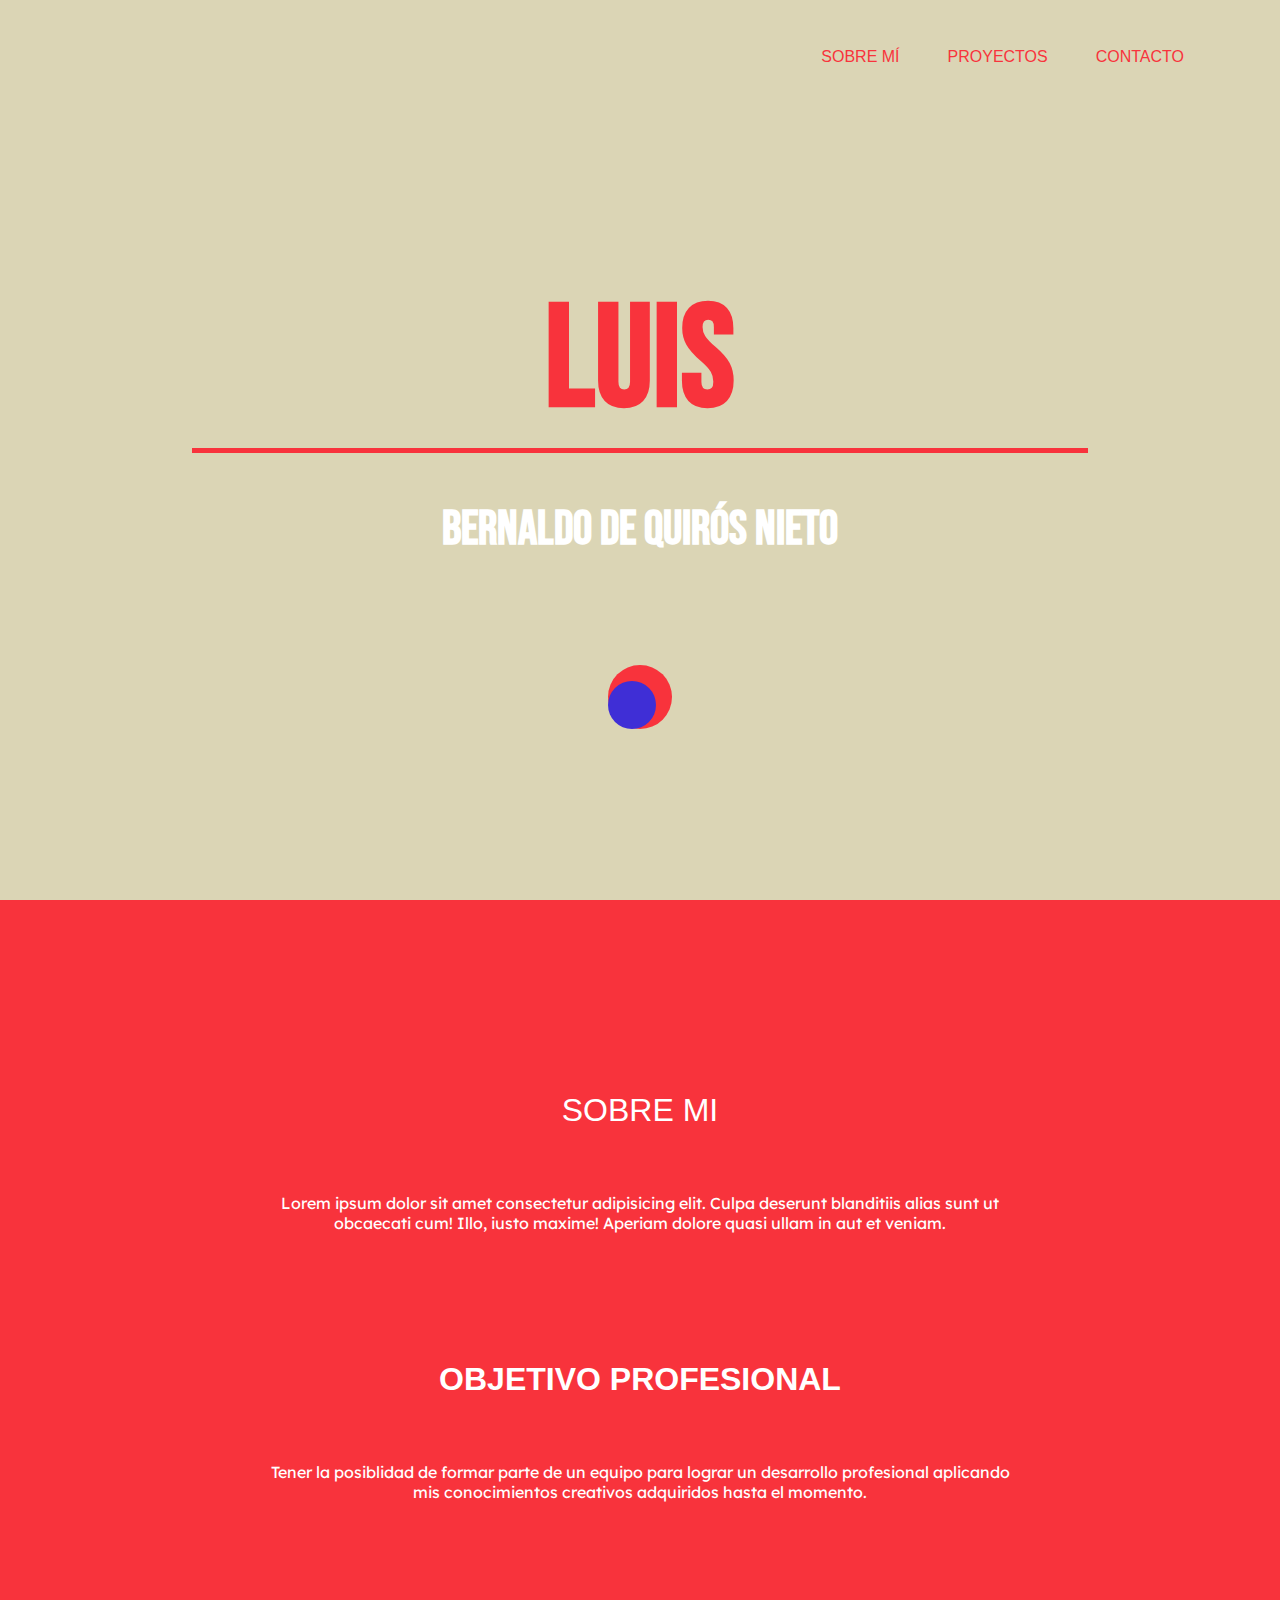
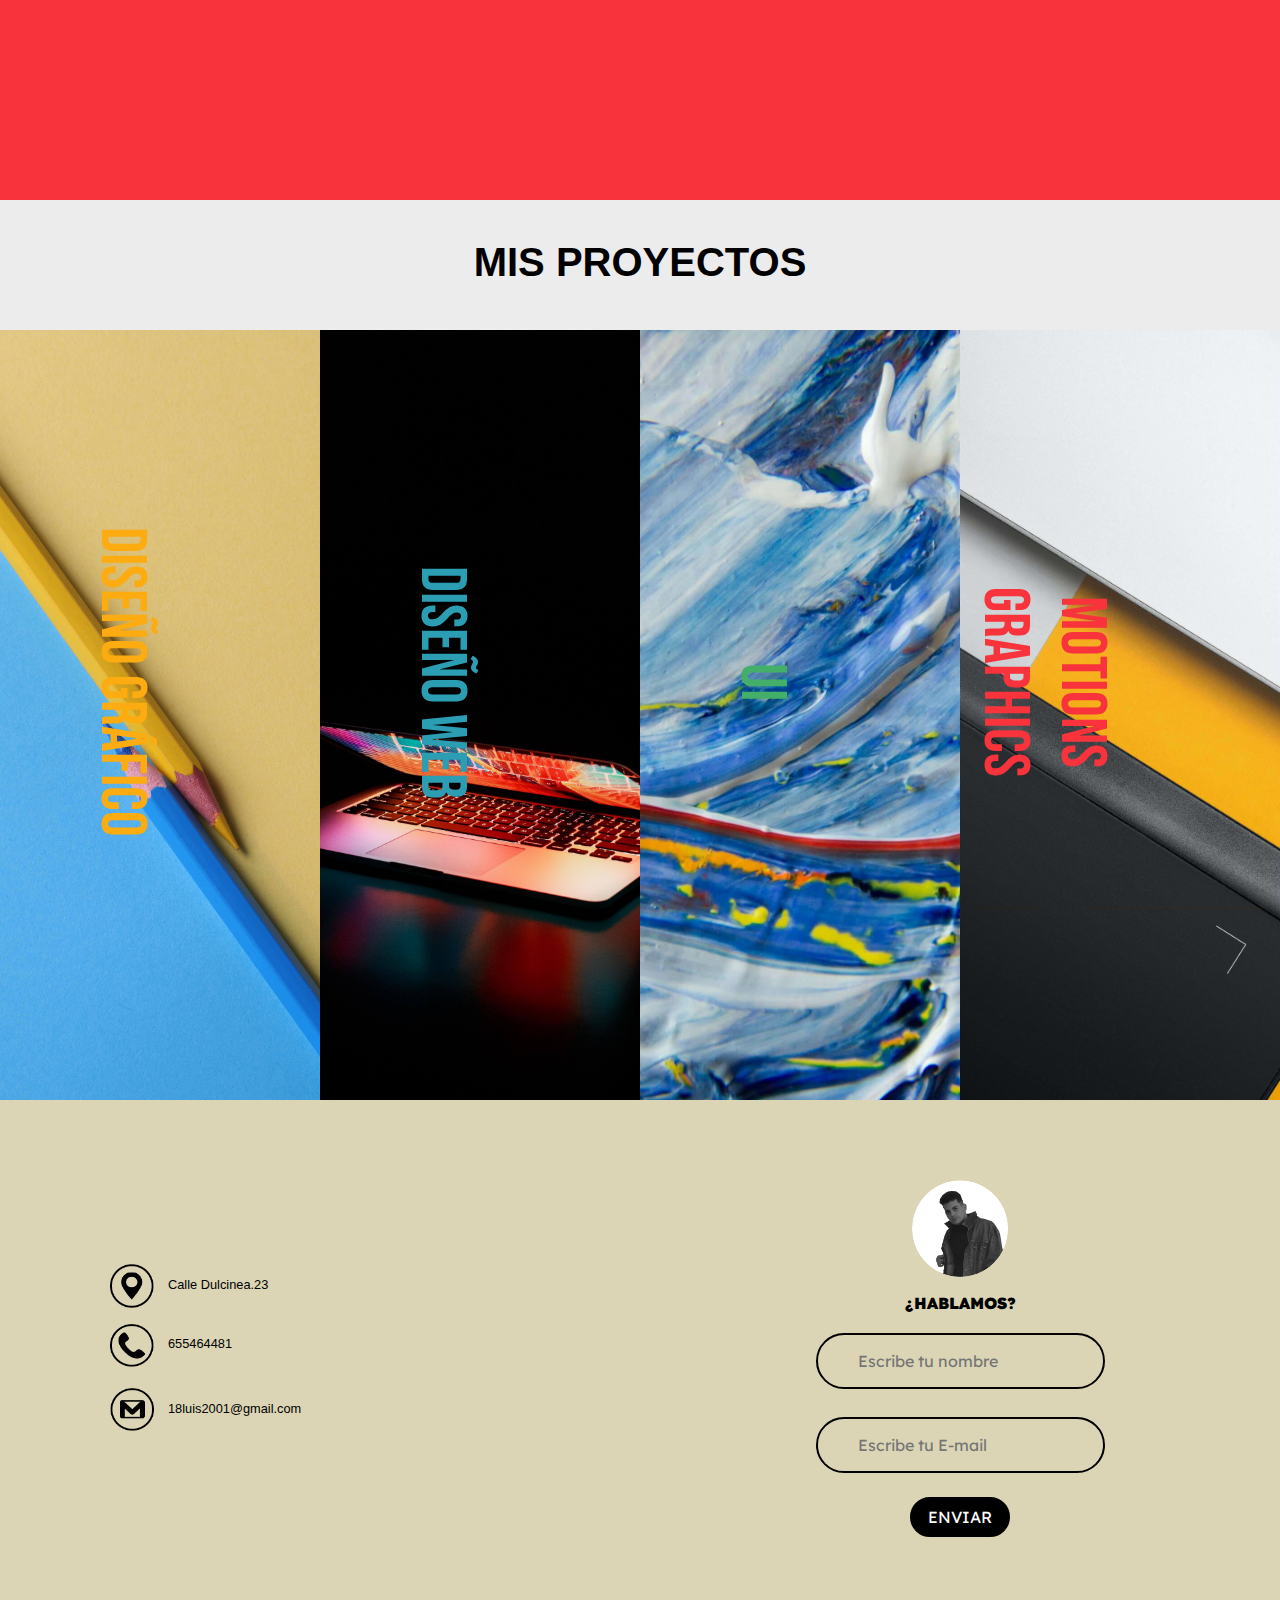
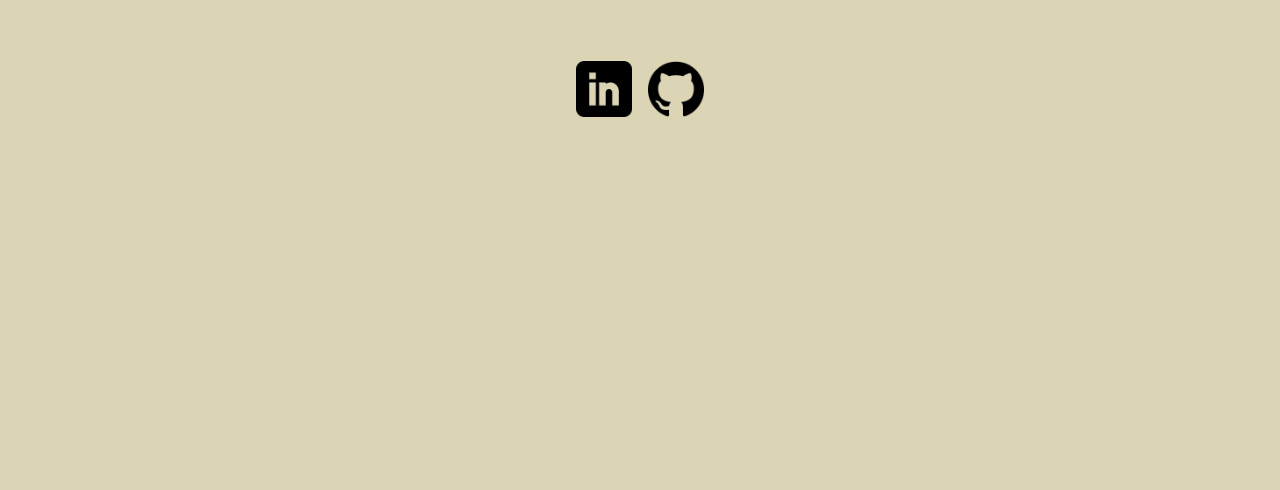
<file: index.html>
<!DOCTYPE html>
<html lang="es">

<head>
    <meta charset="UTF-8">
    <meta name="viewport" content="width=device-width, initial-scale=1.0">
    <title>Portfolio</title>
    <link rel="stylesheet" href="https://cdnjs.cloudflare.com/ajax/libs/font-awesome/5.15.2/css/all.min.css" integrity="sha512-HK5fgLBL+xu6dm/Ii3z4xhlSUyZgTT9tuc/hSrtw6uzJOvgRr2a9jyxxT1ely+B+xFAmJKVSTbpM/CuL7qxO8w==" crossorigin="anonymous" />
    <link rel="stylesheet" href="css/app.css">
    <script defer src="js/appindex.js"></script>
    <style>
        @import url('https://fonts.googleapis.com/css2?family=Bebas+Neue&display=swap');
    </style>
    <link rel="preconnect" href="https://fonts.googleapis.com">
    <link rel="preconnect" href="https://fonts.gstatic.com" crossorigin>
    <link href="https://fonts.googleapis.com/css2?family=Lexend&display=swap" rel="stylesheet">
    <link href="https://fonts.googleapis.com/css2?family=Roboto:ital@1&display=swap" rel="stylesheet">
    <link rel="preconnect" href="https://fonts.googleapis.com">
    <link rel="preconnect" href="https://fonts.gstatic.com" crossorigin>
</head>

<body>
    <header class="header">
        <div class="nombre">
            <span class="luis">LUIS</span>
            <hr class="hr"> 
            <span class="bernaldo">BERNALDO DE QUIRÓS</span>
            <span>NIETO</span>
        </div>
        <span class="circulo"></span>
        <nav class="nav">
            <ul class="menu">
                <li class="li"> 
                    <a class="a" 
                    href="#sobremi"> SOBRE MÍ
                    </a> 
                </li>
                <li class="li"> 
                    <a class="a" href="#proyectos">PROYECTOS </a>
                </li>
                <li class="li"> 
                    <a class="a" 
                    href="#contacto"> CONTACTO</a> 
                </li>
            </ul>
        </nav>
        <div class="border">
            <div class="one"></div>
            <div class="two"></div>
            <div class="three"></div>
        </div>
    </header>

    <section id="sobremi">  
            <h1 class="h1">SOBRE MI</h1>
            <p class="p">
                Lorem ipsum dolor sit amet consectetur adipisicing elit. Culpa deserunt blanditiis alias sunt ut obcaecati cum! Illo, iusto maxime! Aperiam dolore quasi ullam in aut et veniam.
            </p>
            <span class="circulo2"></span>
            <h2 class="h2">OBJETIVO PROFESIONAL</h2>
            <p class="p3">
                Tener la posiblidad de formar parte de un equipo para lograr un desarrollo profesional aplicando mis conocimientos creativos adquiridos hasta el momento.
            </p>
    </section>

    <section id="proyectos">
    <a class="a" href="#proyectos">
        <h3 class="h3">MIS PROYECTOS</h3>
        <section class="flex">
            <div class="estaciones dg">
                <a href="diseniografico.html">
                <h2 class="h2">
                  Diseño Gráfico
                </h2>
                <p class="p">
                     Conocimientos adquiridos de programas de Abobe ,destacando Photoshop, Illustrator, Indesing.
                     <button class="ver"> <a href="diseniografico.html">VER TRABAJOS </a></button> 
                </p>
            </a>
            </div>
            <div class="estaciones dw">
                <a href="disenioweb.html">
                    <h2 class="h2">
                    Diseño Web
                    </h2>
                    <p class="p">
                        HTML5, CSS3,SCSS, Jquery, Javascript, React , Angular, TypeScript. 
                        <button class="ver"> <a href="disenioweb.html"> VER TRABAJOS </a></button> 
                    </p>
                </a>
            </div>
            <div class="estaciones ui">
                <a href="ui.html">
                    <h2 class="h2">
                    UI
                    </h2>
                    <p class="p">
                        Conocimientos adquiridos para crear páginas web y sus interfaces: Wordpress, Figma, Sketch, XD.
                        <button class="ver"> <a href="ui.html"> VER TRABAJOS</a> </button> 
                    </p>
                </a>
            </div>
            <div class="estaciones mg">
                <a href="motiongraphics.html">
                    <h2 class="h2">
                        Motions Graphics
                    </h2>
                    <p class="p">
                        Lorem ipsum dolor sit amet consectetur adipisicing elit. Repellat, at perspiciatis unde, quibusdam illum natus. 
                    </p>
                    <button class="ver"> <a href="motiongraphics.html">VER TRABAJOS</a>  </button> 
                </a>
            </div>
        </section>
    </a>
    </section>
    <section id="contacto">
        <div class="try">
            <div class="informacion">
                <div class="div">
                    <div class="imagen">
                      <img class="img ubic" src="assets/ubic.png"> 
                    </div>  
                    <div class="parrafo">
                       <p class="p">Calle Dulcinea.23</p>
                    </div>     
                </div>
                <div class="div telef">
                    <div class="imagen">
                        <img class="img" src="assets/telefono.png"> 
                    </div>  
                    <div class="parrafo">
                         <p class="p">655464481</p>
                    </div>
                </div>
                <div class="div ubic">
                    <div class="imagen">
                        <img class="img " src="assets/Recurso 3 copia.png"> 
                    </div>  
                    <div class="parrafo">
                         <p class="p">18luis2001@gmail.com</p>
                    </div>
                </div>
            </div>  
            <div  class="formulario"
                action= "https://formspree.io/f/mwkarqbo"
                métod0 = "POST">
                <img class="imagenluis" src="assets/Recurso 1.png">
                <p class="hablamos">¿HABLAMOS?</p>
                <label class="label" for="nombre">TU NOMBRE
                    <input name="mensaje" class="input" type="text" placeholder="Escribe tu nombre">
                </label>
                <label class="label" for=" email">Envíame un E-mail
                     <input name="mensaje" class="input down" type="text" placeholder="Escribe tu E-mail">
                </label>
                <button type="enviar" class="button">ENVIAR</button>
            </div>
        </div>

        <hr class="hr">
        <ul class="redes">
            <li class=" li linkedin"> 
                <a href="https://www.linkedin.com/in/luis-bernaldo-de-quir%C3%B3s-nieto-66a344205/"> 
                    <img src="assets/linkedin.png" class="img">
                </a>
            </li>
            <li class=" li github"> 
                <a href="https://github.com/luisbernaldo"> 
                    <img src="assets/25231.png" class="img">
                </a>
            </li>
        </ul>
    </section>
    <div class="desplegable">
        <ul class="menu">
            <li class="li first"> 
                <a class="a" 
                href="#sobremi"> SOBRE MÍ
                </a> 
            </li>
            <li class="li"> 
                <a class=" a proyects" href="#proyectos">PROYECTOS </a>
            </li>
            <li class="li"> 
                <a class="a" 
                href="#contacto"> CONTACTO</a> 
            </li>
        </ul>
    </div>
</body>

</html>
</file>
<file: css/app.css>
@charset "UTF-8";
/* Aquí definimos las Custom properties */
:root {
  --negro: #393939;
  --blanco: #ececec;
  --sombra-ppal: #c9c9c9;
  --sombra-sec: #ffffff;
  --borde-negro: #00000050;
  --verde: #44AF69 ;
  --rojo: #F8333C;
  --amarillo: #FCAB10 ;
  --gris: #DBD5B5;
  --azul: #2B9EB3;
  --marcado: rgb(127, 195, 255);
  /* Tipografía */
  --tipo-principal: Helvetica, Arial, sans-serif;
}

/* Las adaptamos al modo oscuro */
@media (prefers-color-scheme: dark) {
  :root {
    --negro: #ececec;
    --blanco: #303030;
    --sombra-ppal: #242424;
    --sombra-sec: #3c3c3c;
    --borde-negro: #FFFFFF50;
  }
}
/* Configuramos si un usuario ha activado el modo alto contraste. (BETA) */
* {
  margin: 0;
  padding: 0;
  border: 0;
  -webkit-box-sizing: border-box;
          box-sizing: border-box;
  vertical-align: baseline;
}

img {
  max-width: 100%;
  width: 100%;
  display: block;
  -o-object-fit: cover;
     object-fit: cover;
  -o-object-position: center center;
     object-position: center center;
}

video {
  max-width: 100%;
  width: 100%;
  display: block;
  -o-object-fit: cover;
     object-fit: cover;
  -o-object-position: center center;
     object-position: center center;
}

p a {
  display: inline;
}

li {
  list-style-type: none;
}

table, tr, td {
  border-collapse: collapse;
  border-spacing: 0;
}

html {
  scroll-behavior: smooth;
}

h1, h2, h3, h4, h5, h6, strong, a {
  display: block;
  text-decoration: none;
  color: inherit;
  font-weight: inherit;
  font-size: inherit;
}

::-moz-selection {
  background-color: var(--negro);
  color: var(--blanco);
}

::selection {
  background-color: var(--negro);
  color: var(--blanco);
}

form, input, textarea, select, button, label {
  font-family: inherit;
  font-size: inherit;
  background-color: transparent;
  display: block;
}

body {
  font-family: var(--tipo-principal);
  font-size: 100%;
  min-height: 100vh;
  background-color: var(--blanco);
  font-smooth: always;
  -webkit-font-smoothing: antialiased;
  -moz-osx-font-smoothing: grayscale;
}

.header {
  width: 100%;
  height: 100vh;
  position: relative;
  background-color: #DBD5B5;
  font-family: "Bebas Neue", cursive;
  overflow: hidden;
}
.header .nombre {
  width: 100%;
  font-size: 3em;
  font-weight: 900;
  text-align: center;
  color: white;
  position: absolute;
  bottom: 38%;
}
.header .nombre .hr {
  width: 70%;
  margin: auto;
  height: 5px;
  background-color: #F8333C;
  margin-bottom: 1em;
}

.header ul {
  list-style: none;
}

.header .nav {
  cursor: pointer;
}
.header .nav .menu {
  display: -webkit-box;
  display: -ms-flexbox;
  display: flex;
  -webkit-box-pack: justify;
      -ms-flex-pack: justify;
          justify-content: space-between;
  position: absolute;
  top: 3em;
  right: 3em;
  z-index: 2;
}

.border {
  opacity: 0;
  position: relative;
  z-index: 8;
  cursor: pointer;
  width: 2.6em;
  height: 2.6em;
  border: 0.15em solid #F8333C;
}

.border.activo {
  border: 0.15em solid #44AF69;
}

.one {
  margin: auto;
  -webkit-transition: 1s;
  transition: 1s;
  z-index: 7;
  width: 26px;
  height: 3px;
  border-radius: 12%;
  margin-top: 0.6em;
  margin-bottom: 0.4em;
  background-color: #F8333C;
}

.one.activo {
  background-color: #44AF69;
  position: absolute;
  top: 8px;
  left: 7px;
  -webkit-transform: rotate(135deg);
          transform: rotate(135deg);
}

.two {
  margin-left: 0.5em;
  -webkit-transition: 1s;
  transition: 1s;
  z-index: 7;
  width: 15px;
  border-radius: 12%;
  height: 3px;
  margin-bottom: 0.3em;
  background-color: #F8333C;
}

.two.activo {
  background-color: #44AF69;
  left: 0px;
  position: absolute;
  top: 13px;
  -webkit-transform: rotate(47deg);
          transform: rotate(47deg);
}

.three {
  margin: auto;
  -webkit-transition: 1s;
  transition: 1s;
  z-index: 7;
  margin-left: 1.6em;
  border-radius: 12%;
  width: 8px;
  height: 3px;
  background-color: #F8333C;
}

.three.activo {
  background-color: #44AF69;
  position: absolute;
  left: -5px;
  top: 23px;
  -webkit-transform: rotate(46deg);
          transform: rotate(46deg);
}

.menu .li {
  font-family: "Montserrat", sans-serif;
  margin-right: 3em;
  color: white;
}
.menu .li .a {
  color: #F8333C;
}

.header .nombre .luis {
  width: 100%;
  color: #F8333C;
  font-size: 3em;
}

.header .circulo {
  width: 4em;
  height: 4em;
  border-radius: 100px;
  background-color: #F8333C;
  position: absolute;
  bottom: 19%;
  left: 47.5%;
}

/* SOBREMI */
#sobremi {
  width: 100%;
  height: 100vh;
  text-align: center;
  padding-top: 12em;
  background-color: #F8333C;
}
#sobremi .h1 {
  font-size: 2em;
  margin-bottom: 2em;
  color: #ffffff;
  font-family: "Montserrat", sans-serif;
}
#sobremi .p {
  color: white;
  margin: auto;
  width: 60%;
  font-family: "Lexend", sans-serif;
}
#sobremi .circulo2 {
  width: 3em;
  height: 3em;
  border-radius: 100px;
  background-color: #3F2ED6;
  position: absolute;
  bottom: 19%;
  left: 47.5%;
}
#sobremi .h2 {
  font-weight: 900;
  font-size: 2em;
  margin-top: 4em;
  margin-bottom: 2em;
  color: #ffffff;
  font-family: "Montserrat", sans-serif;
}
#sobremi .p3 {
  color: white;
  margin: auto;
  width: 60%;
  font-family: "Lexend", sans-serif;
}

/* PROYECTOS */
#proyectos {
  width: 100%;
  height: 100vh;
  overflow: hidden;
}
#proyectos .h3 {
  height: 10vh;
  color: #000000;
  font-size: 2.5em;
  font-family: "Montserrat", sans-serif;
  margin-top: 1em;
  font-weight: 900;
  text-align: center;
}
#proyectos .flex {
  display: -webkit-box;
  display: -ms-flexbox;
  display: flex;
  -webkit-box-align: start;
      -ms-flex-align: start;
          align-items: flex-start;
  width: 100%;
  height: 90%;
}
#proyectos .flex .mg {
  background-image: url("../assets/pexels-alex-andrews-3045245.jpg");
  background-color: #44af694f;
  color: #F8333C;
}
#proyectos .flex .mg .h2 {
  margin-left: 2em;
}
#proyectos .flex .dg {
  background-color: #F8333C;
  color: #FCAB10;
  background-image: url("../assets/pexels-ann-h-1762851.jpg");
}
#proyectos .flex .dw {
  background-color: #FCAB10;
  color: #2B9EB3;
  background-image: url("../assets/pexels-junior-teixeira-2047905.jpg");
}
#proyectos .flex .ui {
  color: #44AF69;
  background-color: #2B9EB3;
  background-image: url("../assets/pexels-steve-johnson-1096664.jpg");
}
#proyectos .flex .estaciones {
  width: 25%;
  height: 100vh;
  -webkit-transition: 1s;
  transition: 1s;
  background-size: cover;
  background-position: center;
}
#proyectos .flex .estaciones .h2 {
  text-align: center;
  width: 100%;
  height: 2em;
  -webkit-transform: rotateZ(90deg);
          transform: rotateZ(90deg);
  -webkit-transform-origin: left;
          transform-origin: left;
  font-size: 4.5em;
  position: relative;
  top: 2em;
  margin-left: 1.5em;
  -webkit-transition: 1s;
  transition: 1s;
  font-family: "Bebas Neue", cursive;
}
#proyectos .flex .estaciones .p {
  color: white;
  font-size: 1em;
  font-weight: 700;
  padding: 27em 2em 2em 2em;
  opacity: 0;
  -webkit-transition: 1s;
  transition: 1s;
}
#proyectos .flex .estaciones .ver {
  margin: auto;
  padding: 1em 3em 1em 3em;
  border-radius: 50px;
  border: 1px solid white;
  opacity: 0;
  font-family: "Montserrat", sans-serif;
  background-color: white;
  color: black;
}
#proyectos .flex .estaciones .ver:hover {
  -webkit-transform: scale(0.8);
          transform: scale(0.8);
  -webkit-transition: 1s;
  transition: 1s;
}
#proyectos .flex .estaciones:hover {
  -webkit-box-flex: 2;
      -ms-flex: 2;
          flex: 2;
}
#proyectos .flex .estaciones:hover .h2 {
  padding-right: 1em;
  padding-left: 1em;
  text-align: center;
  height: 2em;
  -webkit-transform: rotateZ(0deg);
          transform: rotateZ(0deg);
  margin-left: 0px;
}
#proyectos .flex .estaciones:hover .p {
  text-align: center;
  width: 100%;
  opacity: 1;
  font-size: 15px;
}
#proyectos .flex .estaciones:hover .ver {
  opacity: 1;
  margin-top: 3em;
}

/* CONTACTO */
#contacto {
  font-family: "Montserrat", sans-serif;
  color: #DBD5B5;
  background-color: #DBD5B5;
  width: 100%;
  height: 110vh;
}
#contacto .try {
  padding: 5em 0 0 0;
  width: 100%;
  display: -webkit-box;
  display: -ms-flexbox;
  display: flex;
  -webkit-box-align: center;
      -ms-flex-align: center;
          align-items: center;
  -webkit-box-pack: justify;
      -ms-flex-pack: justify;
          justify-content: space-between;
}
#contacto .try .formulario .button {
  margin: auto;
  border: 2px solid black;
  padding: 1em 2em 1em 2em;
  border-radius: 30px;
  color: white;
  background-color: black;
}
#contacto .try .formulario .button:hover {
  -webkit-transition: 1s;
  transition: 1s;
  padding: 1em 4em 1em 4em;
}

.informacion {
  width: 50%;
  height: 100%;
  font-family: "Montserrat", sans-serif;
  text-align: center;
  color: black;
  padding: 0em 0 0em 6em;
  margin: auto;
}
.informacion .div {
  display: -webkit-box;
  display: -ms-flexbox;
  display: flex;
  margin: auto;
}
.informacion .div:hover {
  -webkit-transform: scale(0.8);
          transform: scale(0.8);
  -webkit-transition: 1s;
  transition: 1s;
}
.informacion .div .imagen .img {
  width: 60%;
  margin: auto;
  padding-bottom: 1em;
}
.informacion .telef, .informacion .ubic {
  padding-bottom: 5px;
}
.informacion .parrafo .p {
  padding: 1em 1em 0 0;
  font-size: 0.8em;
}

.formulario {
  width: 50%;
  text-align: center;
  margin: auto;
  font-family: "Lexend", sans-serif;
}
.formulario .imagenluis {
  width: 15%;
  margin: auto;
  border-radius: 100px;
  margin-bottom: 1em;
}
.formulario .hablamos {
  font-size: 2em;
  color: black;
  font-weight: 900;
  padding: 0 0 0em 0;
}
.formulario .input {
  border: 2px solid black;
  padding: 1em 5em 1em 5em;
  border-radius: 30px;
  margin: auto;
}
.formulario .down {
  margin-bottom: 1em;
}
.formulario .label {
  font-size: 1em;
  padding: 0em 0 0.5em 0;
}

.redes {
  display: -webkit-box;
  display: -ms-flexbox;
  display: flex;
  -webkit-box-align: center;
      -ms-flex-align: center;
          align-items: center;
  -webkit-box-orient: horizontal;
  -webkit-box-direction: normal;
      -ms-flex-flow: row nowrap;
          flex-flow: row nowrap;
  -webkit-box-pack: justify;
      -ms-flex-pack: justify;
          justify-content: space-between;
  width: 10%;
  height: 15%;
  margin: auto;
  padding-top: 10em;
}
.redes .li:hover {
  -webkit-transform: scale(0.8);
          transform: scale(0.8);
  -webkit-transition: 1s;
  transition: 1s;
}
.redes .li .img {
  width: 100%;
  margin-bottom: 1em;
}
.redes .linkedin {
  margin-right: 1em;
}

.desplegable {
  opacity: 0;
  padding-top: 24em;
  cursor: pointer;
  -webkit-transition-duration: 2s;
          transition-duration: 2s;
  -webkit-transition: all ease 2s;
  transition: all ease 2s;
  position: absolute;
  left: 0;
  top: 0;
  width: 100%;
  height: 100vh;
  background-color: black;
  display: -webkit-box;
  display: -ms-flexbox;
  display: flex;
  -webkit-box-align: center;
      -ms-flex-align: center;
          align-items: center;
}
.desplegable.activo {
  text-align: center;
  font-size: 2em;
  padding-top: 0;
  top: 0;
  left: 0;
  opacity: 1;
}
.desplegable .menu {
  position: absolute;
  left: 30%;
}

@media (max-width: 1280px) {
  #proyectos .flex .estaciones .h2 {
    font-size: 4em;
  }

  .formulario .input {
    padding: 1em 2.5em 1em 2.5em;
  }

  .formulario .hablamos {
    font-size: 1em;
  }

  #contacto .try .formulario .button {
    padding: 0.5em 1em 0.5em 1em;
  }
}
@media (max-width: 1000px) {
  .menu .li {
    font-size: 0.9em;
  }

  #proyectos {
    height: 200vh;
  }
  #proyectos .flex {
    -ms-flex-wrap: wrap;
        flex-wrap: wrap;
    width: 100%;
  }
  #proyectos .flex .estaciones {
    width: 50%;
  }
}
@media (max-width: 1260px) {
  .redes {
    width: 13%;
  }
}
@media (max-width: 800px) {
  #contacto .try {
    -ms-flex-wrap: wrap;
        flex-wrap: wrap;
  }
  #contacto .try .informacion {
    width: 100%;
    margin: auto;
    padding: 0 0 5em 30%;
  }
  #contacto .try .informacion .div {
    -ms-flex-wrap: wrap;
        flex-wrap: wrap;
  }

  .header .nav .menu {
    opacity: 0;
  }

  .redes {
    width: 20%;
  }
}
@media (max-width: 600px) {
  #sobremi {
    height: 90vh;
    padding-top: 13em;
  }
  #sobremi .p {
    font-size: 0.7em;
  }
  #sobremi .p3 {
    font-size: 0.7em;
  }
  #sobremi .h2 {
    font-size: 1.2em;
  }
  #sobremi .h1 {
    font-size: 1.2em;
  }

  #proyectos .flex {
    height: 50vh;
  }
  #proyectos .flex .estaciones {
    height: 100vh;
  }
  #proyectos .flex .estaciones .p {
    opacity: 1;
    padding: 15em 1em 1em 1em;
    font-size: 1em;
    text-align: center;
  }
  #proyectos .flex .estaciones .ver {
    opacity: 1;
    margin-top: 0em;
  }

  .header .nombre .luis {
    font-size: 2em;
  }

  #proyectos {
    height: 400vh;
  }
  #proyectos .flex {
    -ms-flex-wrap: wrap;
        flex-wrap: wrap;
    width: 100%;
  }
  #proyectos .flex .estaciones {
    width: 100%;
  }
  #proyectos .flex .estaciones .h2 {
    color: white;
    font-size: 5em;
    text-align: center;
    width: 100%;
    height: 2em;
    -webkit-transform: rotateZ(0deg);
            transform: rotateZ(0deg);
    margin-left: 0px;
  }
  #proyectos .flex .estaciones .h2 .p {
    text-align: center;
    width: 100%;
    opacity: 1;
    font-size: 15px;
  }

  .header .circulo {
    left: 43%;
  }

  .border {
    opacity: 1;
    left: 22em;
    top: 2em;
  }

  .redes {
    width: 17%;
  }
}
.diseniografico {
  width: 100%;
  height: 100%;
  background-color: #3F2ED6;
  font-family: "Montserrat", sans-serif;
}
.diseniografico .title {
  font-size: 2em;
  width: 100%;
  margin: auto;
  font-weight: 600;
  padding: 8em 0 1em 0;
  text-align: center;
  color: #ffffff;
}
.diseniografico .flechascroll {
  -webkit-transform: rotate(90deg);
          transform: rotate(90deg);
  width: 2em;
  margin: auto;
}
.diseniografico .scroll {
  padding-top: 2em;
  text-align: center;
  font-size: 0.7em;
  font-weight: 900em;
  color: black;
}
.diseniografico .titlemockups {
  font-size: 2em;
  width: 100%;
  margin: auto;
  padding-top: 6em;
  text-align: center;
  color: #ffffff;
  padding-bottom: 7em;
}
.diseniografico .section {
  width: 100%;
  min-height: 50vh;
  color: white;
  padding: 10vh 0;
}
.diseniografico .clases {
  margin-top: 20vh;
}
.diseniografico .clases .work {
  width: 100%;
  height: 50vh;
  margin: 1em 0 12em 0;
  padding: 8em 0;
  position: relative;
  display: -webkit-box;
  display: -ms-flexbox;
  display: flex;
}
.diseniografico .clases .work.activo .img {
  opacity: 1;
  -o-object-fit: contain;
     object-fit: contain;
}
.diseniografico .clases .work.activo .texto {
  -webkit-transform: translateY(0em);
          transform: translateY(0em);
  opacity: 1;
}
.diseniografico .clases .work .img {
  width: 62%;
  margin-right: 1em;
  height: 100%;
  position: absolute;
  right: 0;
  opacity: 0;
  -webkit-transition: all 0.5s ease;
  transition: all 0.5s ease;
}
.diseniografico .clases .work .texto {
  color: white;
  font-size: 1em;
  font-weight: 400;
  width: 35%;
  padding-left: 1em;
  -webkit-transition: all 0.5s ease;
  transition: all 0.5s ease;
  -webkit-transform: translateY(10em);
          transform: translateY(10em);
  opacity: 0;
  position: absolute;
}
.diseniografico .clases .min {
  padding: 8em 0 0 2.9em;
}
.diseniografico .clases .min .img {
  margin-left: 1em;
  left: 0;
}
.diseniografico .clases .min .texto {
  right: 0;
}

@media (max-width: 900px) {
  .formulario .input {
    padding: 0.4em 1em 0.4em 1em;
  }

  .formulario .hablamos {
    font-size: 0.7em;
  }

  #contacto .try .formulario .button {
    padding: 0.2em 0.4em 0.2em 0.4em;
    font-size: 0.8em;
  }

  .diseniografico .clases .work {
    -ms-flex-wrap: wrap;
        flex-wrap: wrap;
    width: 100%;
  }
  .diseniografico .clases .work .img {
    -webkit-box-shadow: rgba(0, 0, 0, 0.4) 0px 2px 4px, rgba(0, 0, 0, 0.3) 0px 7px 13px -3px, rgba(0, 0, 0, 0.2) 0px -3px 0px inset;
            box-shadow: rgba(0, 0, 0, 0.4) 0px 2px 4px, rgba(0, 0, 0, 0.3) 0px 7px 13px -3px, rgba(0, 0, 0, 0.2) 0px -3px 0px inset;
    width: 100%;
    margin: 0;
  }
  .diseniografico .clases .work .texto {
    margin: 0 0 4em 0;
    width: 100%;
    text-align: center;
    z-index: 1;
    top: 0;
    left: 0;
    padding: 0;
  }
  .diseniografico .clases .min .img {
    width: 100%;
    margin: 0;
  }
  .diseniografico .clases .min .texto {
    width: 100%;
  }
}
.disenioweb {
  width: 100%;
  height: 100%;
  background-color: black;
}
.disenioweb .arquitectura {
  font-family: "Montserrat", sans-serif;
  font-size: 2em;
  width: 100%;
  margin: auto;
  padding-top: 6em;
  text-align: center;
  color: #3F2ED6;
}
.disenioweb .arquitectura .span {
  font-weight: 900;
  color: #2B9EB3;
  font-family: "Montserrat", sans-serif;
  font-size: 1em;
  width: 70%;
}
.disenioweb .flechascroll {
  -webkit-transform: rotate(90deg);
          transform: rotate(90deg);
  width: 2em;
  margin: auto;
}
.disenioweb .scroll {
  padding-top: 2em;
  text-align: center;
  font-size: 0.7em;
  font-weight: 900em;
  color: black;
}
.disenioweb .section {
  width: 100%;
  min-height: 50vh;
  color: white;
  padding: 10vh 0;
}
.disenioweb .clases {
  margin-top: 30vh;
}
.disenioweb .clases .moviles {
  width: 100%;
  height: 50vh;
  margin: 2em 0 12em 0;
  padding: 8em 0;
  position: relative;
  display: -webkit-box;
  display: -ms-flexbox;
  display: flex;
  -webkit-box-orient: horizontal;
  -webkit-box-direction: normal;
      -ms-flex-flow: row nowrap;
          flex-flow: row nowrap;
  -webkit-box-pack: justify;
      -ms-flex-pack: justify;
          justify-content: space-between;
  -webkit-box-align: center;
      -ms-flex-align: center;
          align-items: center;
}
.disenioweb .clases .moviles.activo .img {
  opacity: 1;
}
.disenioweb .clases .moviles.activo .texto {
  -webkit-transform: translateY(0em);
          transform: translateY(0em);
  opacity: 1;
}
.disenioweb .clases .moviles .img {
  width: 50%;
  height: 100%;
  position: absolute;
  right: 0;
  opacity: 0;
  -webkit-transition: all 0.5s ease;
  transition: all 0.5s ease;
}
.disenioweb .clases .moviles .texto {
  color: white;
  font-size: 1em;
  font-weight: 500;
  width: 38%;
  text-align: left;
  padding-left: 1em;
  -webkit-transition: all 0.5s ease;
  transition: all 0.5s ease;
  -webkit-transform: translateY(10em);
          transform: translateY(10em);
  opacity: 0;
  position: absolute;
}
.disenioweb .clases .min {
  margin: auto;
  max-width: 30em;
  padding: 8em 0 8em 2.9em;
}
.disenioweb .clases .min .img {
  left: 0;
  height: 65%;
}
.disenioweb .clases .min .texto {
  padding-left: 10em;
  width: 90%;
  right: 0;
}
.disenioweb .clases .ordena {
  -ms-flex-wrap: wrap;
      flex-wrap: wrap;
  padding-left: 3em;
}
.disenioweb .clases .ordena .img {
  width: 100%;
  height: 28vh;
}
.disenioweb .clases .ordena .texto {
  text-align: center;
  top: 0em;
  left: 0;
  width: 100%;
}

.back {
  position: absolute;
  top: 3em;
  left: 48%;
}
.back .imgback {
  width: 2em;
}

.ui {
  width: 100%;
  height: 100%;
  background-color: #FCAB10;
}
.ui .tituloui {
  font-family: "Montserrat", sans-serif;
  font-size: 2em;
  width: 100%;
  margin: auto;
  padding-top: 6em;
  text-align: center;
  color: #3F2ED6;
}
.ui .flechascroll {
  -webkit-transform: rotate(90deg);
          transform: rotate(90deg);
  width: 2em;
  margin: auto;
}
.ui .scroll {
  padding-top: 2em;
  text-align: center;
  font-size: 0.7em;
  font-weight: 900em;
  color: black;
}
.ui .section {
  width: 100%;
  min-height: 50vh;
  color: white;
  padding: 10vh 0;
}
.ui .clases {
  margin-top: 30vh;
}
.ui .clases .workui {
  width: 100%;
  height: 50vh;
  margin: 2em 0 12em 0;
  padding: 8em 0;
  position: relative;
  display: -webkit-box;
  display: -ms-flexbox;
  display: flex;
  -webkit-box-orient: horizontal;
  -webkit-box-direction: normal;
      -ms-flex-flow: row nowrap;
          flex-flow: row nowrap;
  -webkit-box-pack: justify;
      -ms-flex-pack: justify;
          justify-content: space-between;
  -webkit-box-align: center;
      -ms-flex-align: center;
          align-items: center;
}
.ui .clases .workui.activo .img {
  opacity: 1;
}
.ui .clases .workui.activo .texto {
  -webkit-transform: translateY(0em);
          transform: translateY(0em);
  opacity: 1;
}
.ui .clases .workui .img {
  width: 50%;
  height: 100%;
  position: absolute;
  right: 0;
  opacity: 0;
  -webkit-transition: all 0.5s ease;
  transition: all 0.5s ease;
  background-color: black;
}
.ui .clases .workui .texto {
  color: white;
  font-size: 1em;
  font-weight: 500;
  width: 38%;
  text-align: left;
  padding-left: 1em;
  -webkit-transition: all 0.5s ease;
  transition: all 0.5s ease;
  -webkit-transform: translateY(10em);
          transform: translateY(10em);
  opacity: 0;
  position: absolute;
}
.ui .clases .min {
  margin: auto;
  max-width: 30em;
  padding: 8em 0 8em 2.9em;
}
.ui .clases .min .img {
  left: 0;
  height: 65%;
}
.ui .clases .min .texto {
  padding-left: 10em;
  width: 90%;
  right: 0;
}
.ui .clases .diferente {
  -ms-flex-wrap: wrap;
      flex-wrap: wrap;
  padding-left: 3em;
}
.ui .clases .diferente .img {
  width: 100%;
  height: 28vh;
}
.ui .clases .diferente .texto {
  text-align: center;
  top: 0em;
  left: 0;
  width: 100%;
}

.back {
  position: absolute;
  top: 3em;
  left: 48%;
}
.back .imgback {
  width: 2em;
}

.motiongraphics {
  width: 100%;
  height: 100%;
  background-color: #44AF69;
}
.motiongraphics .titulomg {
  font-family: "Montserrat", sans-serif;
  font-size: 2em;
  width: 100%;
  margin: auto;
  padding-top: 6em;
  text-align: center;
  color: #3F2ED6;
}
.motiongraphics .flechascroll {
  -webkit-transform: rotate(90deg);
          transform: rotate(90deg);
  width: 2em;
  margin: auto;
}
.motiongraphics .scroll {
  padding-top: 2em;
  text-align: center;
  font-size: 0.7em;
  font-weight: 900em;
  color: white;
}
.motiongraphics .section {
  width: 100%;
  min-height: 50vh;
  color: white;
  padding: 10vh 0;
}
.motiongraphics .clases {
  margin-top: 30vh;
}
.motiongraphics .clases .workmg {
  width: 100%;
  height: 50vh;
  margin: 2em 0 12em 0;
  padding: 8em 0;
  position: relative;
  display: -webkit-box;
  display: -ms-flexbox;
  display: flex;
  -webkit-box-orient: horizontal;
  -webkit-box-direction: normal;
      -ms-flex-flow: row nowrap;
          flex-flow: row nowrap;
  -webkit-box-pack: justify;
      -ms-flex-pack: justify;
          justify-content: space-between;
  -webkit-box-align: center;
      -ms-flex-align: center;
          align-items: center;
}
.motiongraphics .clases .workmg.activo .img {
  opacity: 1;
}
.motiongraphics .clases .workmg.activo .texto {
  -webkit-transform: translateY(0em);
          transform: translateY(0em);
  opacity: 1;
}
.motiongraphics .clases .workmg .img {
  width: 50%;
  height: 100%;
  position: absolute;
  right: 0;
  opacity: 0;
  -webkit-transition: all 0.5s ease;
  transition: all 0.5s ease;
  background-color: white;
}
.motiongraphics .clases .workmg .texto {
  color: white;
  font-size: 1em;
  font-weight: 500;
  width: 38%;
  text-align: left;
  padding-left: 1em;
  -webkit-transition: all 0.5s ease;
  transition: all 0.5s ease;
  -webkit-transform: translateY(10em);
          transform: translateY(10em);
  opacity: 0;
  position: absolute;
}
.motiongraphics .clases .min {
  margin: auto;
  max-width: 30em;
  padding: 8em 0 8em 2.9em;
}
.motiongraphics .clases .min .img {
  left: 0;
  height: 65%;
}
.motiongraphics .clases .min .texto {
  padding-left: 10em;
  width: 90%;
  right: 0;
}
.motiongraphics .clases .diferente {
  -ms-flex-wrap: wrap;
      flex-wrap: wrap;
  padding-left: 3em;
}
.motiongraphics .clases .diferente .img {
  width: 100%;
  height: 28vh;
}
.motiongraphics .clases .diferente .texto {
  text-align: center;
  top: 0em;
  left: 0;
  width: 100%;
}

.back {
  position: absolute;
  top: 3em;
  left: 48%;
}
.back .imgback {
  width: 2em;
}
</file>
